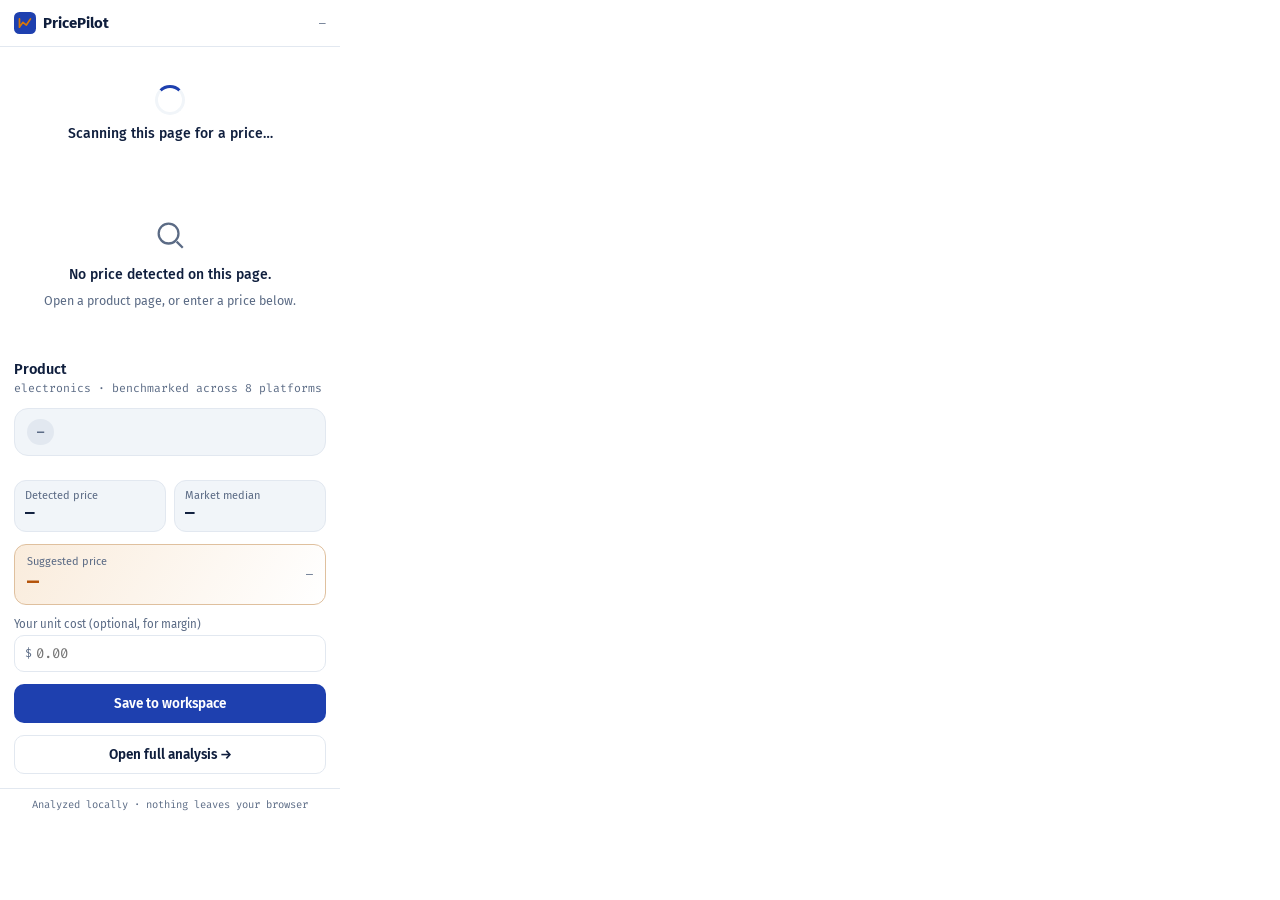
<file: extension/popup.html>
<!DOCTYPE html>
<html lang="en">
<head>
  <meta charset="UTF-8" />
  <meta name="viewport" content="width=device-width, initial-scale=1" />
  <link href="https://fonts.googleapis.com/css2?family=Fira+Code:wght@500;600;700&family=Fira+Sans:wght@400;500;600;700&display=swap" rel="stylesheet" />
  <link rel="stylesheet" href="popup.css" />
  <title>PricePilot</title>
</head>
<body>
  <header class="pp-head">
    <span class="pp-brand">
      <svg viewBox="0 0 32 32" width="22" height="22"><rect width="32" height="32" rx="8" fill="#1E40AF"/><path d="M8 22V10m0 12 5-7 5 4 6-9" stroke="#D97706" stroke-width="2.5" fill="none" stroke-linecap="round" stroke-linejoin="round"/></svg>
      <strong>PricePilot</strong>
    </span>
    <span class="pp-host" id="ppHost">—</span>
  </header>

  <!-- States -->
  <div id="ppLoading" class="pp-state">
    <div class="pp-spinner"></div>
    <p>Scanning this page for a price…</p>
  </div>

  <div id="ppEmpty" class="pp-state" hidden>
    <div class="pp-state__icon">
      <svg viewBox="0 0 24 24" width="34" height="34" fill="none" stroke="currentColor" stroke-width="1.6"><circle cx="11" cy="11" r="7"/><path d="m21 21-4.3-4.3"/></svg>
    </div>
    <p>No price detected on this page.</p>
    <span class="pp-muted">Open a product page, or enter a price below.</span>
  </div>

  <!-- Result -->
  <main id="ppResult" class="pp-result" hidden>
    <div class="pp-product">
      <div class="pp-product__name" id="ppName">Product</div>
      <div class="pp-product__meta"><span id="ppCat">electronics</span> · benchmarked across 8 platforms</div>
    </div>

    <div class="pp-verdict" id="ppVerdict">
      <span class="pp-badge" id="ppBadge">—</span>
      <div class="pp-gauge" id="ppGauge"></div>
    </div>

    <p class="pp-detail" id="ppDetail"></p>

    <div class="pp-stats">
      <div class="pp-stat"><span>Detected price</span><b id="ppPrice">—</b></div>
      <div class="pp-stat"><span>Market median</span><b id="ppMedian">—</b></div>
    </div>

    <div class="pp-reco" id="ppReco">
      <div>
        <span class="pp-reco__label">Suggested price</span>
        <span class="pp-reco__price" id="ppSuggest">—</span>
      </div>
      <span class="pp-reco__margin" id="ppMargin">—</span>
    </div>

    <!-- Cost input for accurate margin -->
    <label class="pp-cost">
      <span>Your unit cost (optional, for margin)</span>
      <div class="pp-cost__in">
        <span>$</span><input type="number" id="ppCost" placeholder="0.00" step="0.01" min="0" inputmode="decimal" />
      </div>
    </label>

    <button class="pp-btn pp-btn--primary" id="ppSave">Save to workspace</button>
    <button class="pp-btn pp-btn--ghost" id="ppOpen">Open full analysis →</button>
  </main>

  <footer class="pp-foot">
    <span id="ppFootMsg">Analyzed locally · nothing leaves your browser</span>
  </footer>

  <script src="popup.js"></script>
</body>
</html>
</file>
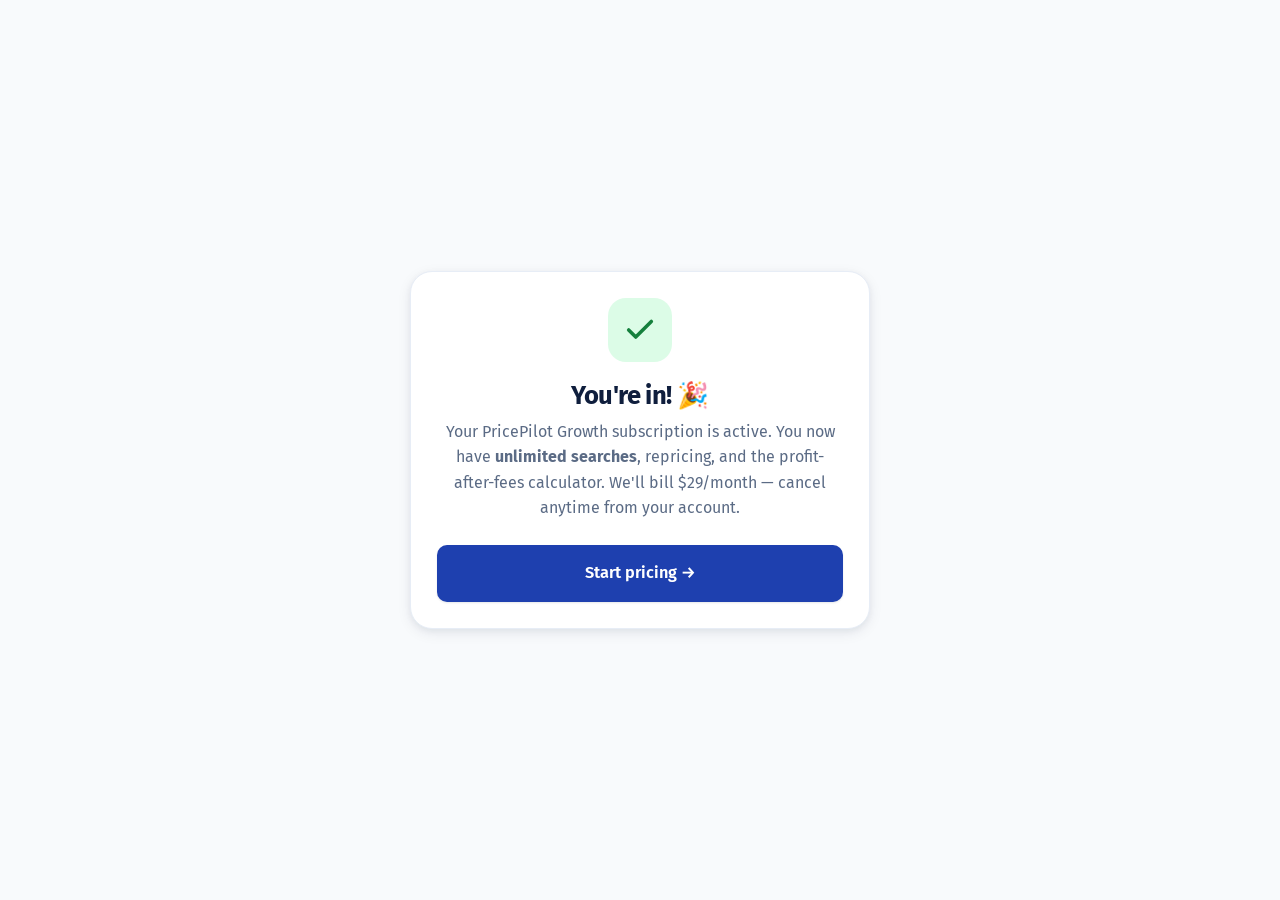
<file: website/success.html>
<!DOCTYPE html>
<html lang="en" data-theme="light">
<head>
  <meta charset="UTF-8" />
  <meta name="viewport" content="width=device-width, initial-scale=1" />
  <title>You're in — PricePilot</title>
  <link href="https://fonts.googleapis.com/css2?family=Fira+Code:wght@500;600;700&family=Fira+Sans:wght@300;400;500;600;700&display=swap" rel="stylesheet" />
  <link rel="stylesheet" href="styles.css" />
</head>
<body>
  <main style="min-height:100dvh;display:grid;place-items:center;padding:2rem;">
    <div class="panel" style="max-width:460px;text-align:center;">
      <div style="width:64px;height:64px;border-radius:18px;margin:0 auto 1.2rem;display:grid;place-items:center;background:var(--color-good-bg);color:var(--color-good);">
        <svg viewBox="0 0 24 24" width="34" height="34" fill="none" stroke="currentColor" stroke-width="2.5" stroke-linecap="round" stroke-linejoin="round"><path d="M20 6 9 17l-5-5"/></svg>
      </div>
      <h1 style="font-size:1.6rem;margin-bottom:.5rem;">You're in! 🎉</h1>
      <p style="color:var(--color-muted-fg);margin-bottom:1.5rem;">Your PricePilot Growth subscription is active. You now have <b>unlimited searches</b>, repricing, and the profit-after-fees calculator. We'll bill $29/month — cancel anytime from your account.</p>
      <a href="/" class="btn btn--primary btn--lg btn--block">Start pricing →</a>
    </div>
  </main>
</body>
</html>
</file>
<file: extension/popup.css>
:root {
  --primary: #1E40AF; --primary-600: #1D4ED8; --accent: #D97706; --accent-strong: #B45309;
  --bg: #FFFFFF; --surface: #F1F5F9; --fg: #0F1E3D; --muted: #5B6B85; --border: #E2E8F0;
  --good: #15803D; --good-bg: #DCFCE7; --warn: #B45309; --warn-bg: #FEF3C7; --bad: #DC2626; --bad-bg: #FEE2E2;
  --mono: 'Fira Code', ui-monospace, monospace; --sans: 'Fira Sans', system-ui, sans-serif;
}
@media (prefers-color-scheme: dark) {
  :root {
    --bg: #0E1628; --surface: #16203A; --fg: #E8EEFB; --muted: #93A1BE; --border: #243152;
    --accent: #F59E0B; --good: #4ADE80; --good-bg: #0E2A1B; --warn: #FBBF24; --warn-bg: #2A210A; --bad: #F87171; --bad-bg: #2A1414;
  }
}

* { box-sizing: border-box; }
body { width: 340px; margin: 0; font-family: var(--sans); background: var(--bg); color: var(--fg); font-size: 14px; }

.pp-head { display: flex; align-items: center; justify-content: space-between; padding: 12px 14px; border-bottom: 1px solid var(--border); }
.pp-brand { display: inline-flex; align-items: center; gap: 7px; font-size: 15px; }
.pp-host { font-family: var(--mono); font-size: 11px; color: var(--muted); max-width: 150px; overflow: hidden; text-overflow: ellipsis; white-space: nowrap; }

/* States */
.pp-state { display: flex; flex-direction: column; align-items: center; gap: 10px; padding: 38px 24px; text-align: center; }
.pp-state p { margin: 0; font-weight: 500; }
.pp-muted { color: var(--muted); font-size: 12.5px; }
.pp-state__icon { color: var(--muted); }
.pp-spinner { width: 30px; height: 30px; border: 3px solid var(--surface); border-top-color: var(--primary); border-radius: 50%; animation: spin .8s linear infinite; }
@keyframes spin { to { transform: rotate(360deg); } }
@media (prefers-reduced-motion: reduce) { .pp-spinner { animation-duration: 1.6s; } }

/* Result */
.pp-result { padding: 14px; display: flex; flex-direction: column; gap: 12px; }
.pp-product__name { font-weight: 600; font-size: 14.5px; line-height: 1.3; }
.pp-product__meta { font-size: 11.5px; color: var(--muted); font-family: var(--mono); margin-top: 2px; }

.pp-verdict { display: flex; align-items: center; gap: 8px; background: var(--surface); border: 1px solid var(--border); border-radius: 14px; padding: 10px 12px; }
.pp-badge { font-family: var(--mono); font-size: 12px; font-weight: 700; padding: 5px 10px; border-radius: 999px; text-transform: uppercase; letter-spacing: .04em; background: var(--border); color: var(--muted); white-space: nowrap; }
.pp-badge.is-high { background: var(--bad-bg); color: var(--bad); }
.pp-badge.is-low { background: var(--warn-bg); color: var(--warn); }
.pp-badge.is-good { background: var(--good-bg); color: var(--good); }
.pp-gauge { flex: 1; min-width: 0; }
.pp-gauge svg { display: block; width: 100%; height: auto; }

.pp-detail { margin: 0; font-size: 12.5px; color: var(--muted); line-height: 1.45; }

.pp-stats { display: grid; grid-template-columns: 1fr 1fr; gap: 8px; }
.pp-stat { background: var(--surface); border: 1px solid var(--border); border-radius: 12px; padding: 8px 10px; }
.pp-stat span { display: block; font-size: 11px; color: var(--muted); }
.pp-stat b { font-family: var(--mono); font-size: 16px; font-variant-numeric: tabular-nums; }

.pp-reco { display: flex; align-items: center; justify-content: space-between; gap: 8px; background: linear-gradient(120deg, color-mix(in srgb, var(--accent) 14%, transparent), transparent); border: 1px solid color-mix(in srgb, var(--accent) 35%, var(--border)); border-radius: 12px; padding: 10px 12px; }
.pp-reco__label { display: block; font-size: 11px; color: var(--muted); }
.pp-reco__price { font-family: var(--mono); font-size: 20px; font-weight: 700; color: var(--accent-strong); font-variant-numeric: tabular-nums; }
@media (prefers-color-scheme: dark) { .pp-reco__price { color: var(--accent); } }
.pp-reco__margin { font-family: var(--mono); font-size: 11.5px; color: var(--muted); text-align: right; max-width: 110px; }

.pp-cost { display: flex; flex-direction: column; gap: 4px; font-size: 11.5px; color: var(--muted); }
.pp-cost__in { display: flex; align-items: center; gap: 4px; border: 1px solid var(--border); border-radius: 10px; padding: 0 10px; background: var(--bg); }
.pp-cost__in span { color: var(--muted); font-family: var(--mono); }
.pp-cost__in input { flex: 1; border: 0; background: transparent; color: var(--fg); font-family: var(--mono); font-size: 14px; padding: 8px 0; outline: none; }

.pp-btn { font-family: inherit; font-weight: 600; font-size: 13.5px; padding: 10px; border-radius: 10px; border: 1px solid var(--border); cursor: pointer; transition: background .15s, transform .12s; }
.pp-btn:active { transform: scale(.98); }
.pp-btn--primary { background: var(--primary); color: #fff; border-color: transparent; }
.pp-btn--primary:hover { background: var(--primary-600); }
.pp-btn--ghost { background: transparent; color: var(--fg); }
.pp-btn--ghost:hover { background: var(--surface); }

.pp-foot { padding: 9px 14px; border-top: 1px solid var(--border); font-size: 10.5px; color: var(--muted); text-align: center; font-family: var(--mono); }
</file>
<file: website/styles.css>
/* ============================================================
   PricePilot — Data-Dense Dashboard design system
   Primary #1E40AF · Accent #D97706 · Fira Sans / Fira Code
   ============================================================ */

:root {
  --color-primary: #1E40AF;
  --color-primary-600: #1D4ED8;
  --color-on-primary: #FFFFFF;
  --color-secondary: #3B82F6;
  --color-accent: #D97706;
  --color-accent-strong: #B45309;
  --color-background: #F8FAFC;
  --color-surface: #FFFFFF;
  --color-surface-2: #F1F5F9;
  --color-foreground: #0F1E3D;
  --color-muted-fg: #5B6B85;
  --color-muted: #E9EEF6;
  --color-border: #DBEAFE;
  --color-border-soft: #E7EDF6;
  --color-good: #15803D;
  --color-good-bg: #DCFCE7;
  --color-warn: #B45309;
  --color-warn-bg: #FEF3C7;
  --color-destructive: #DC2626;
  --color-destructive-bg: #FEE2E2;
  --color-ring: #1E40AF;

  --font-sans: 'Fira Sans', system-ui, -apple-system, sans-serif;
  --font-mono: 'Fira Code', ui-monospace, monospace;

  --radius: 14px;
  --radius-sm: 10px;
  --radius-lg: 22px;
  --shadow-sm: 0 1px 2px rgba(15,30,61,.06), 0 1px 3px rgba(15,30,61,.05);
  --shadow-md: 0 4px 14px rgba(15,30,61,.08), 0 2px 6px rgba(15,30,61,.05);
  --shadow-lg: 0 18px 50px rgba(15,30,61,.16);
  --shadow-glow: 0 20px 60px rgba(30,64,175,.22);

  --maxw: 1180px;
  --ease: cubic-bezier(.22,.61,.36,1);
}

[data-theme="dark"] {
  --color-on-primary: #FFFFFF;
  --color-secondary: #60A5FA;
  --color-accent: #F59E0B;
  --color-accent-strong: #FBBF24;
  --color-background: #0A1124;
  --color-surface: #111A30;
  --color-surface-2: #16203A;
  --color-foreground: #E8EEFB;
  --color-muted-fg: #93A1BE;
  --color-muted: #1B2540;
  --color-border: #243152;
  --color-border-soft: #1E2A47;
  --color-good: #4ADE80;
  --color-good-bg: #0E2A1B;
  --color-warn: #FBBF24;
  --color-warn-bg: #2A210A;
  --color-destructive: #F87171;
  --color-destructive-bg: #2A1414;
  --shadow-glow: 0 20px 70px rgba(59,130,246,.28);
  --shadow-lg: 0 24px 60px rgba(0,0,0,.5);
}

* { box-sizing: border-box; }
[hidden] { display: none !important; }
html { scroll-behavior: smooth; scroll-padding-top: 84px; }
@media (prefers-reduced-motion: reduce) { html { scroll-behavior: auto; } *, *::before, *::after { animation-duration: .001ms !important; transition-duration: .001ms !important; } }

body {
  margin: 0;
  font-family: var(--font-sans);
  background: var(--color-background);
  color: var(--color-foreground);
  font-size: 16px;
  line-height: 1.6;
  -webkit-font-smoothing: antialiased;
  transition: background .3s var(--ease), color .3s var(--ease);
}

.wrap { width: 100%; max-width: var(--maxw); margin-inline: auto; padding-inline: 24px; }

h1, h2, h3, h4 { line-height: 1.15; margin: 0; letter-spacing: -.02em; font-weight: 700; }
h1 { font-size: clamp(2.1rem, 5.2vw, 3.6rem); }
h2 { font-size: clamp(1.7rem, 3.4vw, 2.5rem); }
p { margin: 0; }
a { color: inherit; text-decoration: none; }

/* ---------- Buttons ---------- */
.btn {
  --bg: var(--color-surface); --fg: var(--color-foreground);
  display: inline-flex; align-items: center; justify-content: center; gap: .5rem;
  font-family: inherit; font-weight: 600; font-size: .95rem;
  padding: .7rem 1.15rem; border-radius: var(--radius-sm); border: 1px solid var(--color-border);
  background: var(--bg); color: var(--fg); cursor: pointer;
  transition: transform .15s var(--ease), box-shadow .2s var(--ease), background .2s var(--ease), border-color .2s;
}
.btn:hover { transform: translateY(-1px); box-shadow: var(--shadow-md); }
.btn:active { transform: translateY(0); }
.btn:focus-visible { outline: 3px solid color-mix(in srgb, var(--color-ring) 45%, transparent); outline-offset: 2px; }
.btn--primary { --bg: var(--color-primary); --fg: var(--color-on-primary); border-color: transparent; box-shadow: var(--shadow-sm); }
.btn--primary:hover { background: var(--color-primary-600); }
.btn--accent { --bg: var(--color-accent); --fg: #fff; border-color: transparent; }
.btn--accent:hover { background: var(--color-accent-strong); }
.btn--ghost { background: transparent; }
.btn--ghost:hover { background: var(--color-muted); box-shadow: none; }
.btn--lg { padding: .9rem 1.5rem; font-size: 1.02rem; }
.btn--sm { padding: .45rem .8rem; font-size: .85rem; }
.btn--block { width: 100%; }

.icon-btn {
  display: grid; place-items: center; width: 40px; height: 40px;
  border-radius: 10px; border: 1px solid var(--color-border); background: var(--color-surface);
  color: var(--color-foreground); cursor: pointer; transition: background .2s, transform .15s;
}
.icon-btn:hover { background: var(--color-muted); }
.icon-btn:focus-visible { outline: 3px solid color-mix(in srgb, var(--color-ring) 45%, transparent); outline-offset: 2px; }
.icon-moon { display: none; }
[data-theme="dark"] .icon-sun { display: none; }
[data-theme="dark"] .icon-moon { display: block; }

/* ---------- Nav ---------- */
.nav {
  position: sticky; top: 0; z-index: 100;
  background: color-mix(in srgb, var(--color-background) 82%, transparent);
  backdrop-filter: saturate(160%) blur(14px);
  border-bottom: 1px solid transparent; transition: border-color .3s, box-shadow .3s;
}
.nav.is-scrolled { border-bottom-color: var(--color-border-soft); box-shadow: var(--shadow-sm); }
.nav__inner { display: flex; align-items: center; gap: 1.5rem; height: 68px; }
.brand { display: inline-flex; align-items: center; gap: .55rem; font-weight: 700; font-size: 1.15rem; letter-spacing: -.02em; }
.brand__mark { display: inline-grid; place-items: center; }
.nav__links { display: flex; gap: 1.5rem; margin-inline: auto; }
.nav__links a { color: var(--color-muted-fg); font-weight: 500; font-size: .95rem; position: relative; padding: .25rem 0; transition: color .2s; }
.nav__links a:hover { color: var(--color-foreground); }
.nav__links a::after { content: ""; position: absolute; left: 0; bottom: -2px; height: 2px; width: 0; background: var(--color-accent); transition: width .2s var(--ease); }
.nav__links a:hover::after { width: 100%; }
.nav__actions { display: flex; align-items: center; gap: .6rem; }

/* ---------- Generic section heads ---------- */
.section-head { max-width: 640px; margin: 0 auto 2.6rem; text-align: center; }
.eyebrow { display: inline-block; font-family: var(--font-mono); font-size: .78rem; font-weight: 600; letter-spacing: .12em; text-transform: uppercase; color: var(--color-secondary); margin-bottom: .7rem; }
.section-head p { color: var(--color-muted-fg); margin-top: .8rem; font-size: 1.05rem; }

.pill { display: inline-flex; align-items: center; gap: .5rem; font-size: .82rem; font-weight: 500; color: var(--color-secondary); background: color-mix(in srgb, var(--color-secondary) 12%, transparent); border: 1px solid color-mix(in srgb, var(--color-secondary) 24%, transparent); padding: .35rem .75rem; border-radius: 999px; }
.pill__dot { width: 8px; height: 8px; border-radius: 50%; background: var(--color-good); box-shadow: 0 0 0 0 color-mix(in srgb, var(--color-good) 60%, transparent); animation: pulse 2s infinite; }
@keyframes pulse { 0% { box-shadow: 0 0 0 0 color-mix(in srgb, var(--color-good) 55%, transparent); } 70% { box-shadow: 0 0 0 7px transparent; } 100% { box-shadow: 0 0 0 0 transparent; } }
.grad { background: linear-gradient(100deg, var(--color-secondary), var(--color-accent)); -webkit-background-clip: text; background-clip: text; color: transparent; }

/* ---------- Hero ---------- */
.hero { position: relative; padding-top: 3.5rem; padding-bottom: 2rem; overflow: hidden; }
.hero::before { content: ""; position: absolute; inset: -20% -10% auto; height: 560px; background:
  radial-gradient(60% 60% at 20% 0%, color-mix(in srgb, var(--color-secondary) 18%, transparent), transparent 70%),
  radial-gradient(50% 50% at 90% 10%, color-mix(in srgb, var(--color-accent) 14%, transparent), transparent 70%);
  z-index: 0; pointer-events: none; }
.hero__grid { position: relative; z-index: 1; display: grid; grid-template-columns: 1.05fr .95fr; gap: 3rem; align-items: center; }
.hero__copy h1 { margin: 1rem 0; }
.lead { font-size: 1.12rem; color: var(--color-muted-fg); max-width: 34ch; }
.hero__copy .lead { max-width: 46ch; }
.hero__cta { display: flex; flex-wrap: wrap; gap: .8rem; margin: 1.6rem 0 1.8rem; }
.hero__proof { list-style: none; display: flex; gap: 2rem; padding: 0; margin: 0; flex-wrap: wrap; }
.hero__proof li { display: flex; flex-direction: column; }
.hero__proof strong { font-family: var(--font-mono); font-size: 1.5rem; font-weight: 700; color: var(--color-foreground); font-variant-numeric: tabular-nums; }
.hero__proof span { font-size: .85rem; color: var(--color-muted-fg); }

/* Preview card */
.hero__preview { position: relative; }
.preview-glow { position: absolute; inset: 8% 4% -6%; background: radial-gradient(closest-side, color-mix(in srgb, var(--color-primary) 30%, transparent), transparent); filter: blur(40px); z-index: 0; }
.preview-card { position: relative; z-index: 1; background: var(--color-surface); border: 1px solid var(--color-border-soft); border-radius: var(--radius-lg); box-shadow: var(--shadow-lg); overflow: hidden; animation: floatcard 6s ease-in-out infinite; }
@keyframes floatcard { 0%,100% { transform: translateY(0); } 50% { transform: translateY(-9px); } }
.preview-card__head { display: flex; align-items: center; justify-content: space-between; padding: .85rem 1.1rem; border-bottom: 1px solid var(--color-border-soft); background: var(--color-surface-2); }
.preview-card__title { display: flex; align-items: center; gap: .6rem; font-weight: 600; font-size: .92rem; }
.dotrow { display: inline-flex; gap: 5px; }
.dotrow i { width: 9px; height: 9px; border-radius: 50%; background: var(--color-border); }
.dotrow i:nth-child(1){ background:#FF5F57;} .dotrow i:nth-child(2){ background:#FEBC2E;} .dotrow i:nth-child(3){ background:#28C840;}
.preview-card__body { padding: 1.2rem; }
.tag { font-size: .72rem; font-weight: 600; padding: .25rem .55rem; border-radius: 999px; background: var(--color-muted); color: var(--color-muted-fg); display: inline-flex; align-items: center; gap: .35rem; font-family: var(--font-mono); }
.tag--live { color: var(--color-good); background: var(--color-good-bg); }
.tag--high { color: var(--color-destructive); background: var(--color-destructive-bg); }
.tag--low { color: var(--color-warn); background: var(--color-warn-bg); }
.tag--good { color: var(--color-good); background: var(--color-good-bg); }
.preview-product { display: flex; align-items: center; gap: .8rem; margin-bottom: 1rem; }
.preview-product__img { width: 46px; height: 46px; border-radius: 12px; background: linear-gradient(135deg, color-mix(in srgb,var(--color-secondary) 22%, transparent), color-mix(in srgb,var(--color-accent) 18%, transparent)); display: grid; place-items: center; color: var(--color-primary); }
[data-theme="dark"] .preview-product__img { color: var(--color-secondary); }
.preview-product__name { font-weight: 600; }
.preview-product__meta { font-size: .8rem; color: var(--color-muted-fg); font-family: var(--font-mono); }
.verdict { display: flex; gap: .7rem; align-items: flex-start; padding: .85rem; border-radius: var(--radius-sm); margin: 1rem 0; border: 1px solid; }
.verdict strong { display: block; font-size: .95rem; }
.verdict span { font-size: .85rem; color: var(--color-muted-fg); }
.verdict__icon { width: 30px; height: 30px; border-radius: 8px; display: grid; place-items: center; flex: none; }
.verdict--high { background: var(--color-destructive-bg); border-color: color-mix(in srgb, var(--color-destructive) 30%, transparent); }
.verdict--high .verdict__icon { background: var(--color-destructive); color: #fff; }
.verdict--low { background: var(--color-warn-bg); border-color: color-mix(in srgb, var(--color-warn) 35%, transparent); }
.verdict--low .verdict__icon { background: var(--color-warn); color: #fff; }
.verdict--good { background: var(--color-good-bg); border-color: color-mix(in srgb, var(--color-good) 30%, transparent); }
.verdict--good .verdict__icon { background: var(--color-good); color: #fff; }
.preview-stats { display: grid; grid-template-columns: repeat(3,1fr); gap: .6rem; }
.ministat { background: var(--color-surface-2); border: 1px solid var(--color-border-soft); border-radius: 10px; padding: .6rem; text-align: center; }
.ministat span { display: block; font-size: .72rem; color: var(--color-muted-fg); }
.ministat b { font-family: var(--font-mono); font-size: 1.05rem; font-variant-numeric: tabular-nums; }
.ministat--good b { color: var(--color-good); }

/* Gauge */
.gauge { width: 100%; aspect-ratio: 2 / 1.15; }
.gauge--lg { max-width: 260px; }
.gauge--sm { max-width: 200px; margin-inline: auto; }

/* Logos */
.logos { display: flex; align-items: center; gap: 1.5rem; margin-top: 2.8rem; flex-wrap: wrap; }
.logos__label { font-size: .8rem; color: var(--color-muted-fg); font-family: var(--font-mono); }
.logos__row { display: flex; flex-wrap: wrap; gap: .6rem 1.4rem; align-items: center; }
.logos__row span { font-weight: 600; color: var(--color-muted-fg); font-size: 1rem; opacity: .85; transition: opacity .2s, color .2s; }
.logos__row span:hover { opacity: 1; color: var(--color-foreground); }

/* ---------- Demo ---------- */
.demo { padding: 4.5rem 0; }
.panel { background: var(--color-surface); border: 1px solid var(--color-border-soft); border-radius: var(--radius-lg); box-shadow: var(--shadow-md); padding: 1.6rem; }
.panel__title { font-size: 1.1rem; }
.demo__grid { display: grid; grid-template-columns: 360px minmax(0, 1fr); gap: 1.4rem; align-items: start; }
.demo__grid > * { min-width: 0; }
.demo__form { position: sticky; top: 90px; display: flex; flex-direction: column; gap: 1rem; }
.field { display: flex; flex-direction: column; gap: .35rem; min-width: 0; }
.field__label { font-size: .8rem; font-weight: 600; color: var(--color-muted-fg); }
.field input, .field select {
  font-family: inherit; font-size: .95rem; color: var(--color-foreground);
  width: 100%; min-width: 0; max-width: 100%; box-sizing: border-box;
  padding: .65rem .75rem; border-radius: var(--radius-sm); border: 1px solid var(--color-border);
  background: var(--color-surface); transition: border-color .2s, box-shadow .2s;
}
.field-row { min-width: 0; }
.field-row > * { min-width: 0; }
.field input:focus, .field select:focus { outline: none; border-color: var(--color-primary); box-shadow: 0 0 0 3px color-mix(in srgb, var(--color-ring) 22%, transparent); }
.field input[type="number"] { font-family: var(--font-mono); font-variant-numeric: tabular-nums; }
.field-row { display: grid; grid-template-columns: 1fr 1fr; gap: .8rem; }
.demo__samples { display: flex; flex-direction: column; gap: .5rem; }
.chips { display: flex; flex-wrap: wrap; gap: .45rem; }
.chip { font-family: var(--font-mono); font-size: .8rem; padding: .4rem .7rem; border-radius: 999px; border: 1px solid var(--color-border); background: var(--color-surface-2); cursor: pointer; transition: all .15s; color: var(--color-muted-fg); }
.chip:hover { border-color: var(--color-secondary); color: var(--color-foreground); }
.demo__hint { font-size: .78rem; color: var(--color-muted-fg); text-align: center; }

.demo__results { display: flex; flex-direction: column; gap: 1.4rem; min-height: 200px; }
.results__head { display: flex; justify-content: space-between; align-items: flex-start; gap: 1rem; }
.results__sub { font-size: .82rem; color: var(--color-muted-fg); margin-top: .25rem; font-family: var(--font-mono); }

.result-verdict { display: grid; grid-template-columns: 230px minmax(0, 1fr); gap: 1.4rem; align-items: center; background: var(--color-surface-2); border: 1px solid var(--color-border-soft); border-radius: var(--radius); padding: 1.2rem; }
.result-verdict > * { min-width: 0; }
.result-verdict__badge { display: inline-flex; align-items: center; gap: .4rem; font-family: var(--font-mono); font-size: .78rem; font-weight: 700; padding: .3rem .7rem; border-radius: 999px; text-transform: uppercase; letter-spacing: .05em; background: var(--color-muted); color: var(--color-muted-fg); }
.result-verdict__badge.is-high { background: var(--color-destructive-bg); color: var(--color-destructive); }
.result-verdict__badge.is-low { background: var(--color-warn-bg); color: var(--color-warn); }
.result-verdict__badge.is-good { background: var(--color-good-bg); color: var(--color-good); }
.result-verdict__text h4 { font-size: 1.2rem; margin: .55rem 0 .4rem; }
.result-verdict__text p { color: var(--color-muted-fg); font-size: .92rem; }
.reco { display: flex; align-items: center; gap: .7rem; margin-top: 1rem; flex-wrap: wrap; }
.reco__label { font-size: .8rem; color: var(--color-muted-fg); }
.reco__price { font-family: var(--font-mono); font-size: 1.45rem; font-weight: 700; color: var(--color-accent); font-variant-numeric: tabular-nums; }

/* KPIs */
.kpis { display: grid; grid-template-columns: repeat(4, 1fr); gap: .8rem; }
.kpi { background: var(--color-surface); border: 1px solid var(--color-border-soft); border-radius: var(--radius); padding: .9rem; }
.kpi__label { font-size: .76rem; color: var(--color-muted-fg); display: flex; align-items: center; gap: .35rem; }
.kpi__value { font-family: var(--font-mono); font-size: 1.4rem; font-weight: 700; font-variant-numeric: tabular-nums; margin-top: .3rem; }
.kpi__delta { font-size: .76rem; font-weight: 600; margin-top: .15rem; }
.kpi__delta.up { color: var(--color-good); } .kpi__delta.down { color: var(--color-destructive); } .kpi__delta.flat { color: var(--color-muted-fg); }

/* Result blocks / charts */
.result-block__head { display: flex; justify-content: space-between; align-items: baseline; margin-bottom: .9rem; }
.result-block__head h4 { font-size: 1rem; }
.result-block__hint { font-size: .78rem; color: var(--color-muted-fg); }
.barchart { display: flex; align-items: flex-end; gap: .55rem; height: 180px; padding-top: 10px; border-bottom: 1px solid var(--color-border-soft); }
.bar { flex: 1; display: flex; flex-direction: column; justify-content: flex-end; align-items: center; gap: .4rem; height: 100%; position: relative; }
.bar__fill { width: 100%; max-width: 46px; border-radius: 8px 8px 0 0; background: var(--color-secondary); transition: height .6s var(--ease); position: relative; min-height: 4px; }
.bar__fill.is-you { background: linear-gradient(180deg, var(--color-primary), var(--color-primary-600)); }
.bar__fill.is-median { background: var(--color-accent); }
.bar__fill.is-comp { background: color-mix(in srgb, var(--color-secondary) 55%, var(--color-surface)); }
.bar__val { position: absolute; top: -22px; left: 50%; transform: translateX(-50%); font-family: var(--font-mono); font-size: .72rem; font-weight: 600; white-space: nowrap; opacity: 0; transition: opacity .2s; font-variant-numeric: tabular-nums; }
.bar:hover .bar__val, .bar.is-you .bar__val { opacity: 1; }
.bar__label { font-size: .68rem; color: var(--color-muted-fg); text-align: center; line-height: 1.2; min-height: 2.2em; }
.legend { display: flex; gap: 1.2rem; flex-wrap: wrap; margin-top: .8rem; font-size: .8rem; color: var(--color-muted-fg); }
.legend span { display: inline-flex; align-items: center; gap: .4rem; }
.swatch { width: 12px; height: 12px; border-radius: 3px; display: inline-block; }
.swatch--you { background: var(--color-primary); } .swatch--median { background: var(--color-accent); } .swatch--comp { background: color-mix(in srgb, var(--color-secondary) 55%, var(--color-surface)); }

.marginbar { position: relative; height: 26px; border-radius: 999px; background: linear-gradient(90deg, var(--color-destructive-bg), var(--color-warn-bg), var(--color-good-bg)); overflow: visible; margin-bottom: .5rem; border: 1px solid var(--color-border-soft); }
.marginbar__fill { height: 100%; border-radius: 999px; background: linear-gradient(90deg, var(--color-accent), var(--color-good)); width: 0; transition: width .7s var(--ease); }
.marginbar__break { position: absolute; top: -5px; bottom: -5px; width: 2px; background: var(--color-foreground); opacity: .5; }
.marginbar__scale { display: flex; justify-content: space-between; font-size: .72rem; color: var(--color-muted-fg); font-family: var(--font-mono); }

/* ---------- How ---------- */
.how { padding: 4.5rem 0; background: var(--color-surface); border-block: 1px solid var(--color-border-soft); }
[data-theme="dark"] .how { background: var(--color-surface); }
.steps { list-style: none; margin: 0; padding: 0; display: grid; grid-template-columns: repeat(3,1fr); gap: 1.4rem; counter-reset: s; }
.step { position: relative; background: var(--color-background); border: 1px solid var(--color-border-soft); border-radius: var(--radius-lg); padding: 1.8rem 1.5rem; transition: transform .2s var(--ease), box-shadow .2s; }
.step:hover { transform: translateY(-4px); box-shadow: var(--shadow-md); }
.step__num { position: absolute; top: -14px; right: 18px; font-family: var(--font-mono); font-weight: 700; font-size: .9rem; width: 30px; height: 30px; display: grid; place-items: center; border-radius: 8px; background: var(--color-primary); color: #fff; }
.step__icon { width: 48px; height: 48px; border-radius: 12px; display: grid; place-items: center; background: color-mix(in srgb, var(--color-secondary) 14%, transparent); color: var(--color-primary); margin-bottom: 1rem; }
[data-theme="dark"] .step__icon { color: var(--color-secondary); }
.step h3 { font-size: 1.12rem; margin-bottom: .5rem; }
.step p { color: var(--color-muted-fg); font-size: .95rem; }

/* ---------- Features bento ---------- */
.features { padding: 4.5rem 0; }
.bento { display: grid; grid-template-columns: repeat(6, 1fr); grid-auto-rows: minmax(150px, auto); gap: 1.1rem; }
.tile { background: var(--color-surface); border: 1px solid var(--color-border-soft); border-radius: var(--radius-lg); padding: 1.5rem; display: flex; flex-direction: column; gap: .6rem; transition: transform .2s var(--ease), box-shadow .2s, border-color .2s; position: relative; overflow: hidden; }
.tile:hover { transform: translateY(-4px); box-shadow: var(--shadow-md); border-color: var(--color-border); }
.tile__icon { width: 44px; height: 44px; border-radius: 12px; display: grid; place-items: center; background: color-mix(in srgb, var(--color-accent) 14%, transparent); color: var(--color-accent-strong); }
[data-theme="dark"] .tile__icon { color: var(--color-accent); }
.tile h3 { font-size: 1.1rem; }
.tile p { color: var(--color-muted-fg); font-size: .92rem; }
.tile--wide { grid-column: span 4; } .tile--mid { grid-column: span 3; } .tile--third { grid-column: span 2; }
.tile--feature { background: linear-gradient(135deg, var(--color-primary), #14306e); color: #fff; }
.tile--feature h3, .tile--feature p { color: #fff; }
.tile--feature p { opacity: .85; }
.tile--feature .tile__icon { background: rgba(255,255,255,.16); color: #fff; }
.tile__spark { margin-top: auto; }

/* ---------- Extension ---------- */
.ext { padding: 4.5rem 0; background: var(--color-surface); border-block: 1px solid var(--color-border-soft); }
.ext__grid { display: grid; grid-template-columns: 1fr 1fr; gap: 3rem; align-items: center; }
.checklist { list-style: none; padding: 0; margin: 1.2rem 0; display: flex; flex-direction: column; gap: .65rem; }
.checklist li { position: relative; padding-left: 1.9rem; color: var(--color-foreground); }
.checklist li::before { content: ""; position: absolute; left: 0; top: 2px; width: 20px; height: 20px; border-radius: 50%; background: var(--color-good-bg);
  background-image: url("data:image/svg+xml,%3Csvg xmlns='http://www.w3.org/2000/svg' viewBox='0 0 24 24' fill='none' stroke='%2315803D' stroke-width='3' stroke-linecap='round' stroke-linejoin='round'%3E%3Cpath d='M20 6 9 17l-5-5'/%3E%3C/svg%3E"); background-repeat: no-repeat; background-position: center; background-size: 13px; }
.ext__install { font-size: .85rem; color: var(--color-muted-fg); margin-top: .5rem; }
.ext__install code, .results__sub code { font-family: var(--font-mono); background: var(--color-muted); padding: .1rem .4rem; border-radius: 6px; font-size: .85em; }
.ext__mock { display: grid; place-items: center; }
.browser { width: 100%; max-width: 420px; background: var(--color-surface-2); border: 1px solid var(--color-border); border-radius: var(--radius-lg); box-shadow: var(--shadow-lg); overflow: hidden; }
.browser__bar { display: flex; align-items: center; gap: .7rem; padding: .7rem .9rem; border-bottom: 1px solid var(--color-border-soft); }
.browser__url { flex: 1; font-family: var(--font-mono); font-size: .78rem; color: var(--color-muted-fg); background: var(--color-surface); padding: .35rem .6rem; border-radius: 8px; border: 1px solid var(--color-border-soft); overflow: hidden; text-overflow: ellipsis; white-space: nowrap; }
.browser__pop { padding: 1.2rem; display: grid; place-items: end; }
.poppreview { width: 100%; max-width: 300px; background: var(--color-surface); border: 1px solid var(--color-border-soft); border-radius: var(--radius); box-shadow: var(--shadow-md); padding: 1rem; }
.poppreview__head { display: flex; align-items: center; gap: .5rem; margin-bottom: .7rem; }
.poppreview__head strong { font-size: .95rem; }
.poppreview__head .tag { margin-left: auto; }
.poppreview__price { font-family: var(--font-mono); font-size: 1.4rem; font-weight: 700; font-variant-numeric: tabular-nums; }
.poppreview__price span { font-size: .72rem; font-weight: 400; color: var(--color-muted-fg); display: block; font-family: var(--font-sans); }
.poppreview__reco { font-size: .82rem; color: var(--color-muted-fg); margin: .6rem 0; }
.poppreview__reco b { color: var(--color-foreground); }
.poppreview__btn { text-align: center; font-size: .85rem; font-weight: 600; color: #fff; background: var(--color-primary); padding: .55rem; border-radius: 8px; }

/* ---------- Pricing ---------- */
.pricing { padding: 4.5rem 0; }
.plans { display: grid; grid-template-columns: repeat(3,1fr); gap: 1.2rem; align-items: stretch; }
.plan { background: var(--color-surface); border: 1px solid var(--color-border-soft); border-radius: var(--radius-lg); padding: 1.8rem; display: flex; flex-direction: column; gap: 1rem; transition: transform .2s var(--ease), box-shadow .2s; }
.plan:hover { transform: translateY(-4px); box-shadow: var(--shadow-md); }
.plan--popular { border-color: var(--color-primary); box-shadow: var(--shadow-glow); position: relative; }
.plan--popular::before { content: "Most popular"; position: absolute; top: -12px; left: 50%; transform: translateX(-50%); background: var(--color-accent); color: #fff; font-size: .72rem; font-weight: 700; padding: .25rem .8rem; border-radius: 999px; font-family: var(--font-mono); }
.plan__name { font-weight: 600; font-size: 1.05rem; }
.plan__price { font-family: var(--font-mono); font-size: 2.2rem; font-weight: 700; font-variant-numeric: tabular-nums; }
.plan__price span { font-size: .9rem; font-weight: 400; color: var(--color-muted-fg); }
.plan__desc { font-size: .9rem; color: var(--color-muted-fg); }
.plan__feats { list-style: none; padding: 0; margin: 0; display: flex; flex-direction: column; gap: .55rem; font-size: .9rem; }
.plan__feats li { padding-left: 1.6rem; position: relative; }
.plan__feats li::before { content: ""; position: absolute; left: 0; top: 3px; width: 16px; height: 16px; background-image: url("data:image/svg+xml,%3Csvg xmlns='http://www.w3.org/2000/svg' viewBox='0 0 24 24' fill='none' stroke='%231E40AF' stroke-width='3' stroke-linecap='round' stroke-linejoin='round'%3E%3Cpath d='M20 6 9 17l-5-5'/%3E%3C/svg%3E"); background-repeat: no-repeat; background-size: contain; }
[data-theme="dark"] .plan__feats li::before { background-image: url("data:image/svg+xml,%3Csvg xmlns='http://www.w3.org/2000/svg' viewBox='0 0 24 24' fill='none' stroke='%2360A5FA' stroke-width='3' stroke-linecap='round' stroke-linejoin='round'%3E%3Cpath d='M20 6 9 17l-5-5'/%3E%3C/svg%3E"); }
.plan .btn { margin-top: auto; }

/* ---------- CTA band ---------- */
.cta-band { padding: 3.5rem 0; }
.cta-band__inner { background: linear-gradient(120deg, var(--color-primary), #14306e 70%); border-radius: var(--radius-lg); padding: 2.5rem; display: flex; align-items: center; justify-content: space-between; gap: 2rem; flex-wrap: wrap; box-shadow: var(--shadow-glow); position: relative; overflow: hidden; }
.cta-band__inner::after { content: ""; position: absolute; right: -60px; top: -60px; width: 240px; height: 240px; border-radius: 50%; background: radial-gradient(closest-side, color-mix(in srgb, var(--color-accent) 50%, transparent), transparent); }
.cta-band h2, .cta-band p { color: #fff; position: relative; z-index: 1; }
.cta-band p { opacity: .85; margin-top: .4rem; }

/* ---------- Footer ---------- */
.footer { padding: 3rem 0 2rem; border-top: 1px solid var(--color-border-soft); }
.footer__inner { display: grid; grid-template-columns: 1.4fr 2fr; gap: 2rem; padding-bottom: 2rem; }
.footer__brand p { color: var(--color-muted-fg); margin-top: .6rem; font-size: .9rem; }
.footer__cols { display: grid; grid-template-columns: repeat(3,1fr); gap: 1.5rem; }
.footer__cols h4 { font-size: .85rem; margin-bottom: .7rem; }
.footer__cols a { display: block; color: var(--color-muted-fg); font-size: .9rem; padding: .2rem 0; transition: color .2s; }
.footer__cols a:hover { color: var(--color-foreground); }
.footer__bottom { display: flex; justify-content: space-between; padding-top: 1.5rem; border-top: 1px solid var(--color-border-soft); font-size: .8rem; color: var(--color-muted-fg); flex-wrap: wrap; gap: .5rem; }

/* ---------- Reveal animation ---------- */
.reveal { opacity: 0; transform: translateY(20px); transition: opacity .6s var(--ease), transform .6s var(--ease); }
.reveal.is-in { opacity: 1; transform: none; }

/* ---------- Search bar ---------- */
.searchbar { display: flex; align-items: center; gap: .6rem; background: var(--color-surface); border: 1px solid var(--color-border); border-radius: 999px; padding: .5rem .5rem .5rem 1.1rem; box-shadow: var(--shadow-md); max-width: 860px; margin: 0 auto; transition: border-color .2s, box-shadow .2s; }
.searchbar:focus-within { border-color: var(--color-primary); box-shadow: 0 0 0 4px color-mix(in srgb, var(--color-ring) 18%, transparent), var(--shadow-md); }
.searchbar__icon { color: var(--color-muted-fg); display: grid; place-items: center; flex: none; }
.searchbar input { flex: 1; border: 0; background: transparent; color: var(--color-foreground); font-family: inherit; font-size: 1.02rem; padding: .55rem 0; outline: none; min-width: 0; }
.searchbar input::placeholder { color: var(--color-muted-fg); }
.searchbar .btn { border-radius: 999px; padding: .7rem 1.4rem; flex: none; }
.searchbar__meta { display: flex; align-items: center; justify-content: space-between; gap: 1rem; max-width: 860px; margin: .8rem auto 2.4rem; flex-wrap: wrap; }
.searchbar__ex { display: flex; align-items: center; gap: .5rem; flex-wrap: wrap; }
.searchbar__ex > span { font-size: .82rem; color: var(--color-muted-fg); }
.searchbar__src { font-family: var(--font-mono); font-size: .76rem; color: var(--color-muted-fg); display: inline-flex; align-items: center; gap: .4rem; }
.searchbar__src .pill__dot { width: 7px; height: 7px; }

/* ---------- Connect source panel ---------- */
.connect { max-width: 860px; margin: -1.6rem auto 2.4rem; }
.connect__toggle { display: inline-flex; align-items: center; gap: .45rem; background: none; border: 0; color: var(--color-secondary); font-family: inherit; font-size: .85rem; font-weight: 600; cursor: pointer; padding: .3rem 0; }
.connect__toggle:hover { color: var(--color-primary); }
.connect__body { margin-top: .7rem; padding: 1rem 1.1rem; background: var(--color-surface); border: 1px solid var(--color-border-soft); border-radius: var(--radius); box-shadow: var(--shadow-sm); }
.connect__body p { font-size: .85rem; color: var(--color-muted-fg); margin-bottom: .7rem; }
.connect__body a { color: var(--color-secondary); text-decoration: underline; }
.connect__row { display: flex; gap: .5rem; flex-wrap: wrap; }
.connect__row input { flex: 1; min-width: 180px; font-family: var(--font-mono); font-size: .85rem; padding: .55rem .7rem; border: 1px solid var(--color-border); border-radius: var(--radius-sm); background: var(--color-surface); color: var(--color-foreground); }
.connect__row input:focus { outline: none; border-color: var(--color-primary); box-shadow: 0 0 0 3px color-mix(in srgb, var(--color-ring) 20%, transparent); }
.connect__status { display: block; margin-top: .6rem; font-size: .8rem; font-family: var(--font-mono); }
.connect__status.is-on { color: var(--color-good); }
.connect__status.is-off { color: var(--color-muted-fg); }

/* ---------- Detected details ---------- */
.divider { border: 0; border-top: 1px solid var(--color-border-soft); margin: 1.2rem 0; }
.detected { display: flex; flex-direction: column; gap: .7rem; }
.detected__name { font-weight: 600; font-size: 1rem; line-height: 1.3; }
.detected__attrs { display: flex; flex-wrap: wrap; gap: .4rem; }
.attr { display: inline-flex; gap: .35rem; align-items: center; font-size: .78rem; padding: .3rem .6rem; border-radius: 8px; background: var(--color-surface-2); border: 1px solid var(--color-border-soft); }
.attr b { font-family: var(--font-mono); color: var(--color-foreground); }
.attr span { color: var(--color-muted-fg); }
.detected__cat { display: inline-flex; align-items: center; gap: .4rem; font-size: .8rem; color: var(--color-secondary); font-weight: 500; }

/* ---------- Live listings ---------- */
.listings { display: flex; flex-direction: column; gap: .4rem; }
.listing { display: grid; grid-template-columns: auto 1fr auto auto; align-items: center; gap: .8rem; padding: .6rem .7rem; border-radius: 10px; border: 1px solid var(--color-border-soft); background: var(--color-surface); transition: border-color .15s, transform .15s; text-decoration: none; color: inherit; }
.listing:hover { border-color: var(--color-secondary); transform: translateX(2px); }
.listing__plat { font-weight: 600; font-size: .85rem; min-width: 64px; }
.listing__title { font-size: .82rem; color: var(--color-muted-fg); overflow: hidden; text-overflow: ellipsis; white-space: nowrap; }
.listing__cond { font-family: var(--font-mono); font-size: .68rem; color: var(--color-muted-fg); padding: .15rem .45rem; border-radius: 6px; background: var(--color-muted); }
.listing__price { font-family: var(--font-mono); font-weight: 700; font-variant-numeric: tabular-nums; font-size: .95rem; }
.listing__price.is-low { color: var(--color-good); }

/* ---------- Loading skeleton ---------- */
.skeleton { background: linear-gradient(90deg, var(--color-surface-2) 25%, var(--color-muted) 37%, var(--color-surface-2) 63%); background-size: 400% 100%; animation: shimmer 1.4s ease infinite; border-radius: 8px; }
@keyframes shimmer { 0% { background-position: 100% 0; } 100% { background-position: 0 0; } }
.is-loading { opacity: .55; pointer-events: none; }

/* ---------- Connected store / repricing ---------- */
.store { padding: 4.5rem 0; }
.store__panel { max-width: 920px; margin-inline: auto; }
.store__tabs { display: inline-flex; gap: .3rem; background: var(--color-surface-2); border: 1px solid var(--color-border-soft); border-radius: 999px; padding: .25rem; margin-bottom: 1.1rem; }
.store__tab { font-family: inherit; font-size: .88rem; font-weight: 600; padding: .45rem 1.1rem; border-radius: 999px; border: 0; background: transparent; color: var(--color-muted-fg); cursor: pointer; transition: background .2s, color .2s; }
.store__tab:hover { color: var(--color-foreground); }
.store__tab.is-active { background: var(--color-surface); color: var(--color-primary); box-shadow: var(--shadow-sm); }
[data-theme="dark"] .store__tab.is-active { color: var(--color-secondary); }
.store__head { display: flex; align-items: center; justify-content: space-between; gap: 1rem; flex-wrap: wrap; margin-bottom: 1rem; }
.store__status { font-size: .92rem; color: var(--color-muted-fg); display: inline-flex; align-items: center; gap: .5rem; }
.store__status.is-on { color: var(--color-good); font-weight: 500; }
.store__actions { display: flex; gap: .5rem; }
.store__listings { display: flex; flex-direction: column; gap: .6rem; }
.srow { display: grid; grid-template-columns: 1fr auto auto auto; align-items: center; gap: 1rem; padding: .8rem 1rem; border: 1px solid var(--color-border-soft); border-radius: var(--radius); background: var(--color-surface-2); }
.srow__title { font-weight: 500; font-size: .9rem; overflow: hidden; text-overflow: ellipsis; white-space: nowrap; }
.srow__title a { color: inherit; }
.srow__title a:hover { color: var(--color-secondary); }
.srow__price { font-family: var(--font-mono); font-variant-numeric: tabular-nums; text-align: right; }
.srow__price span { display: block; font-size: .68rem; color: var(--color-muted-fg); font-family: var(--font-sans); }
.srow__sugg { font-family: var(--font-mono); font-variant-numeric: tabular-nums; font-weight: 700; text-align: right; }
.srow__sugg.up { color: var(--color-good); } .srow__sugg.down { color: var(--color-destructive); }
.srow__sugg span { display: block; font-size: .68rem; color: var(--color-muted-fg); font-weight: 400; font-family: var(--font-sans); }
.store__empty { text-align: center; color: var(--color-muted-fg); padding: 1.5rem; font-size: .92rem; }
.store__note { font-size: .78rem; color: var(--color-muted-fg); margin-top: .9rem; text-align: center; }
@media (max-width: 640px) { .srow { grid-template-columns: 1fr 1fr; } .srow__title { grid-column: 1 / -1; } }

/* ---------- Modal (paywall) ---------- */
.modal { position: fixed; inset: 0; z-index: 1100; display: grid; place-items: center; padding: 1.2rem; }
.modal[hidden] { display: none; }
.modal__backdrop { position: absolute; inset: 0; background: rgba(8,14,28,.55); backdrop-filter: blur(3px); }
.modal__card { position: relative; z-index: 1; width: 100%; max-width: 400px; background: var(--color-surface); border: 1px solid var(--color-border-soft); border-radius: var(--radius-lg); box-shadow: var(--shadow-lg); padding: 2rem 1.8rem; text-align: center; animation: modalin .25s var(--ease); }
@keyframes modalin { from { opacity: 0; transform: translateY(12px) scale(.98); } to { opacity: 1; transform: none; } }
.modal__x { position: absolute; top: .8rem; right: .9rem; background: none; border: 0; color: var(--color-muted-fg); font-size: 1.1rem; cursor: pointer; line-height: 1; padding: .3rem; }
.modal__x:hover { color: var(--color-foreground); }
.modal__icon { width: 56px; height: 56px; border-radius: 16px; display: grid; place-items: center; margin: 0 auto 1rem; background: color-mix(in srgb, var(--color-accent) 16%, transparent); color: var(--color-accent-strong); }
[data-theme="dark"] .modal__icon { color: var(--color-accent); }
.modal__card h3 { font-size: 1.3rem; margin-bottom: .5rem; }
.modal__card p { color: var(--color-muted-fg); font-size: .92rem; margin-bottom: 1.1rem; }
.modal__price { font-family: var(--font-mono); font-size: 2rem; font-weight: 700; margin-bottom: 1.2rem; }
.modal__price span { font-size: .8rem; font-weight: 400; color: var(--color-muted-fg); font-family: var(--font-sans); }
.modal__card .btn { margin-bottom: .5rem; }
.modal__card form .field { text-align: left; }
.modal__err { color: var(--color-destructive); font-size: .85rem; margin: .6rem 0 0; }
.modal__note { font-size: .82rem; color: var(--color-muted-fg); margin-bottom: .6rem; }
.modal__toggle { font-size: .85rem; color: var(--color-muted-fg); margin-top: 1rem; }
.modal__toggle a { color: var(--color-secondary); text-decoration: underline; }
.paypal-buttons { margin-bottom: .6rem; min-height: 0; }
.paypal-buttons:empty { margin: 0; }

/* Account in nav */
.account { display: inline-flex; align-items: center; gap: .5rem; }
.account__email { font-size: .85rem; color: var(--color-muted-fg); font-weight: 500; max-width: 160px; overflow: hidden; text-overflow: ellipsis; white-space: nowrap; }

/* ---------- Toast ---------- */
.toast { position: fixed; left: 50%; bottom: 26px; transform: translateX(-50%) translateY(20px); z-index: 1000; background: var(--color-surface); color: var(--color-foreground); border: 1px solid var(--color-border); border-left: 4px solid var(--color-primary); border-radius: 12px; padding: .9rem 1.2rem; box-shadow: var(--shadow-lg); max-width: 92vw; opacity: 0; transition: opacity .25s var(--ease), transform .25s var(--ease); font-size: .92rem; }
.toast.is-show { opacity: 1; transform: translateX(-50%) translateY(0); }
.toast.is-success { border-left-color: var(--color-good); }
.toast.is-error { border-left-color: var(--color-destructive); }
.toast strong { display: block; margin-bottom: .15rem; }
.toast span { color: var(--color-muted-fg); }

/* ---------- Responsive ---------- */
@media (max-width: 980px) {
  .hero__grid { grid-template-columns: 1fr; gap: 2rem; }
  .hero__preview { max-width: 460px; }
  .demo__grid { grid-template-columns: 1fr; }
  .demo__form { position: static; }
  .result-verdict { grid-template-columns: 1fr; text-align: center; }
  .result-verdict .gauge--lg { margin: 0 auto; }
  .reco { justify-content: center; }
  .steps { grid-template-columns: 1fr; }
  .bento { grid-template-columns: repeat(2, 1fr); }
  .tile--wide, .tile--mid, .tile--third { grid-column: span 2; }
  .ext__grid { grid-template-columns: 1fr; }
  .plans { grid-template-columns: 1fr; max-width: 440px; margin-inline: auto; }
  .footer__inner { grid-template-columns: 1fr; }
}
@media (max-width: 720px) {
  .nav__links { display: none; }
  .kpis { grid-template-columns: repeat(2,1fr); }
}
@media (max-width: 480px) {
  .wrap { padding-inline: 18px; }
  .hero__proof { gap: 1.3rem; }
  .bento { grid-template-columns: 1fr; }
  .tile--wide, .tile--mid, .tile--third { grid-column: span 1; }
  .cta-band__inner { padding: 1.8rem; }
}
</file>
